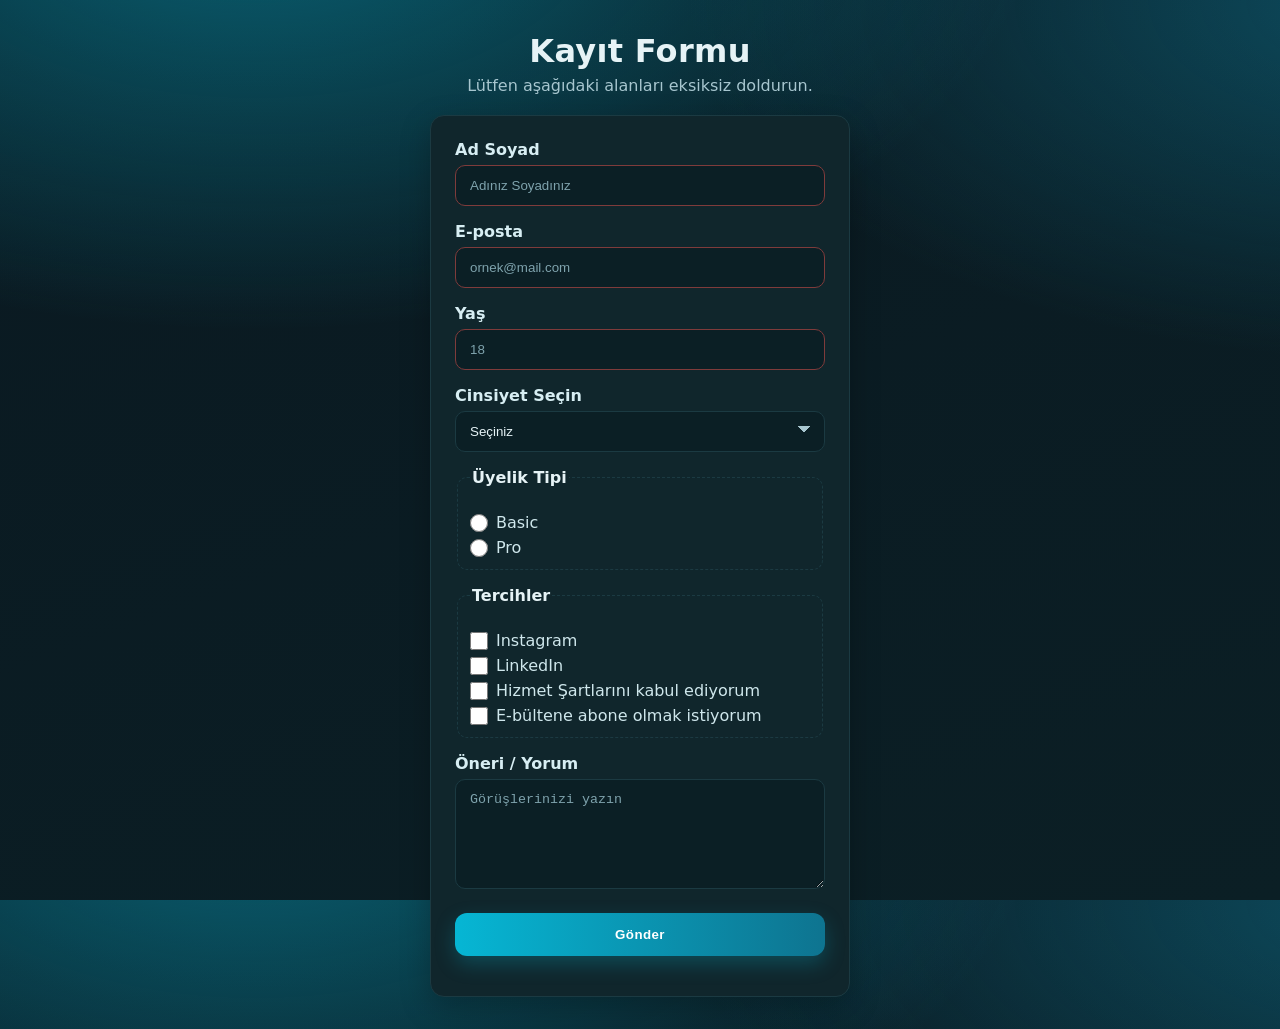
<file: index.html>
<!DOCTYPE html>
<html lang="tr">
<head>
  <meta charset="utf-8" />
  <meta name="viewport" content="width=device-width, initial-scale=1" />
  <title>Kayıt Formu</title>
  <!-- Stil daha sonra eklenecek -->
  <link rel="stylesheet" href="styles.css" />
</head>
<body>
  <main>
    <h1 id="title">Kayıt Formu</h1>
    <p id="description">Lütfen aşağıdaki alanları eksiksiz doldurun.</p>

    <form id="survey-form" action="thanks.html" method="get" novalidate target="_blank">

      <!-- İsim -->
      <div class="form-control">
        <label id="name-label" for="name">Ad Soyad</label>
        <input id="name" name="name" type="text" placeholder="Adınız Soyadınız" required />
      </div>

      <!-- E-posta -->
      <div class="form-control">
        <label id="email-label" for="email">E-posta</label>
        <input id="email" name="email" type="email" placeholder="ornek@mail.com" required />
      </div>

      <!-- Yaş / Sayı alanı -->
      <div class="form-control">
        <label id="number-label" for="number">Yaş</label>
        <input
          id="number"
          name="age"
          type="number"
          inputmode="numeric"
          min="10"
          max="120"
          placeholder="18"
          required
        />
      </div>

      <!-- Seçim Kutusu -->
      <div class="form-control">
        <label for="dropdown">Cinsiyet Seçin</label>
        <select id="dropdown" name="gender" required>
          <option value="" selected disabled>Seçiniz</option>
          <option value="female">Kadın</option>
          <option value="male">Erkek</option>
          <option value="other">Diğer</option>
          <option value="na">Belirtmek istemiyorum</option>
        </select>
      </div>

      <!-- Radyo Grubu -->
      <fieldset class="form-control">
        <legend>Üyelik Tipi</legend>
        <label>
          <input type="radio" name="plan" value="basic" required />
          Basic
        </label>
        <label>
          <input type="radio" name="plan" value="pro" />
          Pro
        </label>
      </fieldset>

      <!-- Onay Kutuları -->
      <fieldset class="form-control">
        <legend>Tercihler</legend>
        <label>
          <input type="checkbox" name="channels" value="instagram" />
          Instagram
        </label>
        <label>
          <input type="checkbox" name="channels" value="linkedin" />
          LinkedIn
        </label>
        <label>
          <input type="checkbox" name="tos" value="agree" required />
          Hizmet Şartlarını kabul ediyorum
        </label>
        <label>
          <input type="checkbox" name="newsletter" value="subscribe" />
          E-bültene abone olmak istiyorum
        </label>
      </fieldset>

      <!-- Metin Alanı -->
      <div class="form-control">
        <label for="comments">Öneri / Yorum</label>
        <textarea id="comments" name="comments" rows="4" placeholder="Görüşlerinizi yazın"></textarea>
      </div>

      <!-- Gönder -->
      <div class="form-control">
        <input id="submit" type="submit" value="Gönder" />
      </div>
    </form>
  </main>
</body>
</html>
</file>
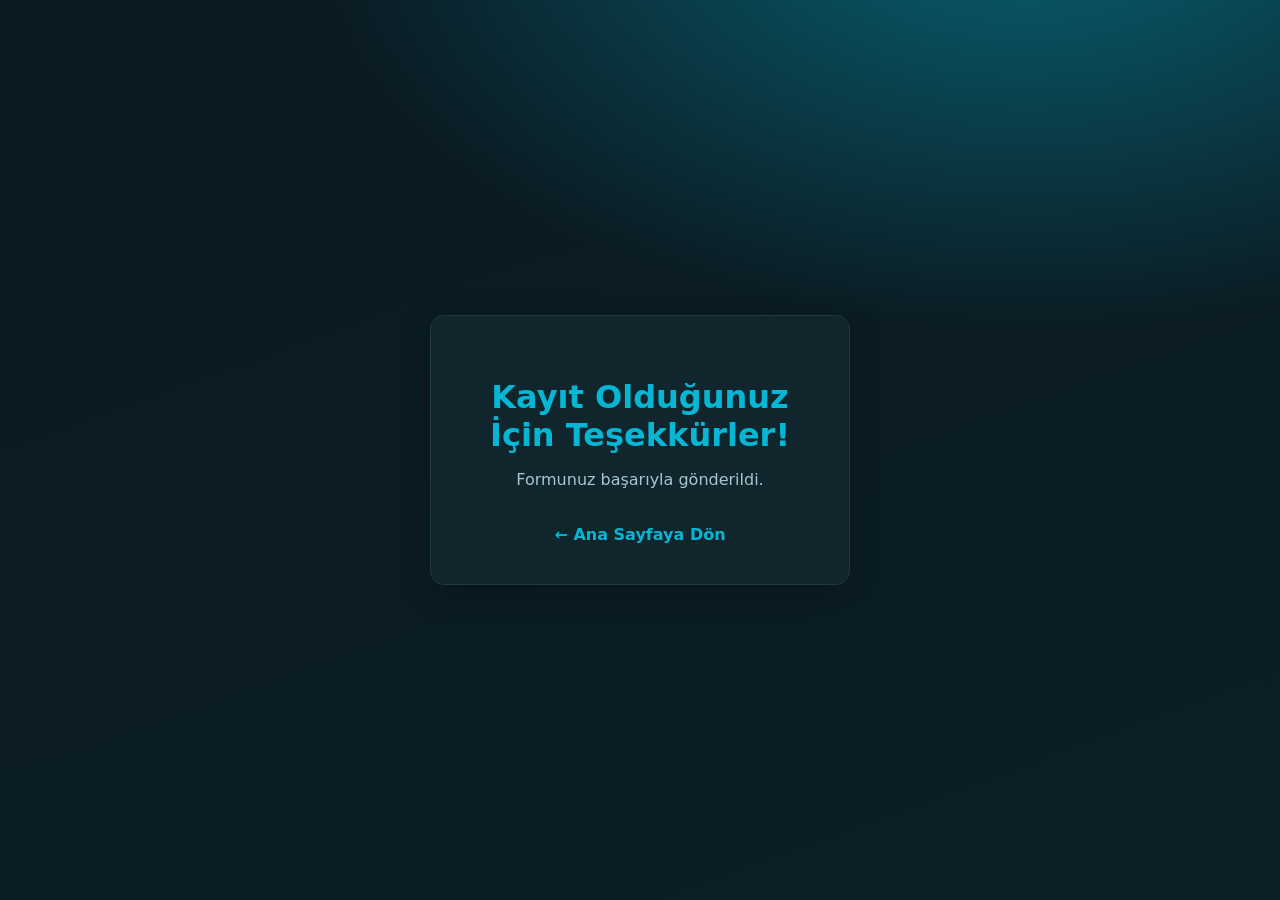
<file: thanks.html>
<!DOCTYPE html>
<html lang="tr">
<head>
  <meta charset="utf-8" />
  <meta name="viewport" content="width=device-width, initial-scale=1" />
  <title>Teşekkürler</title>
  <link rel="stylesheet" href="styles.css" />
  <style>
    body {
      display: grid;
      place-items: center;
      min-height: 100vh;
      background:
        radial-gradient(1200px 700px at 80% -10%, rgba(6,182,212,.45), transparent 60%),
        linear-gradient(160deg, #0a1921 0%, #0b1f25 100%);
      color: #e6f3f6;
      font-family: system-ui, -apple-system, Segoe UI, Roboto, Arial, sans-serif;
      text-align: center;
    }
    .box {
      background: #10262c;
      border: 1px solid #1b3a42;
      border-radius: 14px;
      padding: 40px 32px;
      max-width: 420px;
      box-shadow: 0 10px 30px rgba(0,0,0,.25);
    }
    h1 { color: #06B6D4; margin-bottom: 12px; }
    p { color: #a7c6cf; }
    a {
      display: inline-block;
      margin-top: 20px;
      text-decoration: none;
      color: #06B6D4;
      font-weight: 700;
    }
  </style>
</head>
<body>
  <div class="box">
    <h1>Kayıt Olduğunuz İçin Teşekkürler!</h1>
    <p>Formunuz başarıyla gönderildi.</p>
    <a href="index.html">← Ana Sayfaya Dön</a>
  </div>
</body>
</html>
</file>
<file: styles.css>
/* ====== Değişkenler ====== */
:root{
  --teal: #06B6D4;          
  --teal-700:#0E7490;       
  --ink:#e6f3f6;           
  --muted:#a7c6cf;          
  --card:#10262c;           
  --border:#1b3a42;         
  --radius:14px;
  --shadow: 0 10px 30px rgba(0,0,0,.25);
  --maxw: 420px;
}

/* ====== Genel ====== */
*{box-sizing:border-box}
html,body{height:100%}
body{
  margin:0;
  font-family: system-ui, -apple-system, Segoe UI, Roboto, Arial, sans-serif;
  color:var(--ink);
  background:
    radial-gradient(1300px 700px at 20% -10%, rgba(6,182,212,.45), transparent 60%),
    radial-gradient(1200px 600px at 110% 0%, rgba(14,116,144,.55), transparent 60%),
    linear-gradient(160deg, #0a1921 0%, #0b1f25 100%);
}

/* Sayfa hiyerarşisi */
main{
  min-height:100%;
  display:grid;
  place-items:center;
  padding:32px 16px;
}
#title{
  text-align:center;
  margin:0 0 6px 0;
  font-weight:800;
  letter-spacing:.3px;
}
#description{
  margin:0 0 20px 0;
  text-align:center;
  color:var(--muted);
}

/* ====== Form Kartı ====== */
#survey-form{
  width:100%;
  max-width:var(--maxw);
  background:var(--card);
  border:1px solid var(--border);
  border-radius:var(--radius);
  padding:24px;
  box-shadow:var(--shadow);
}

/* Grid aralık */
.form-control{margin-bottom:16px}

/* Label’lar */
label{display:block; font-weight:600; margin-bottom:6px; color:#d7eef3}
legend{font-weight:700; margin-bottom:8px}

/* Girişler */
input[type="text"],
input[type="email"],
input[type="number"],
select,
textarea{
  width:100%;
  background:#0b1f25;
  color:var(--ink);
  border:1.5px solid var(--border);
  border-radius:10px;
  padding:12px 14px;
  outline:none;
  transition:border-color .15s ease, box-shadow .15s ease;
}

/* Placeholder */
::placeholder{color:#7fa3ad}

/* Odak görünürlüğü */
input:focus,
select:focus,
textarea:focus{
  border-color:var(--teal);
  box-shadow:0 0 0 3px rgba(6,182,212,.25);
}


input:required:invalid{border-color:#7f3b3b}
input:required:valid{border-color:#2c7a7b}

/* Select görünümü */
select{
  appearance:none;
  background-image:
    linear-gradient(45deg, transparent 50%, var(--muted) 50%),
    linear-gradient(135deg, var(--muted) 50%, transparent 50%);
  background-position:
    calc(100% - 20px) calc(50% - 3px),
    calc(100% - 14px) calc(50% - 3px);
  background-size:6px 6px, 6px 6px;
  background-repeat:no-repeat;
}

/* Radio & Checkbox grupları */
fieldset{
  border:1px dashed var(--border);
  border-radius:10px;
  padding:12px 12px 6px;
}
fieldset label{
  display:flex;
  align-items:center;
  gap:8px;
  font-weight:500;
  color:#cfe7ec;
  margin:6px 0;
}
input[type="radio"],
input[type="checkbox"]{
  width:18px; height:18px; margin:0;
  accent-color:var(--teal);
}

/* Textarea */
textarea{resize:vertical; min-height:110px}

/* Gönder butonu */
#submit{
  width:100%;
  border:0;
  border-radius:12px;
  padding:14px 16px;
  background:linear-gradient(90deg, var(--teal), var(--teal-700));
  color:white;
  font-weight:800;
  letter-spacing:.4px;
  cursor:pointer;
  box-shadow:0 8px 20px rgba(6,182,212,.25);
  transition:transform .06s ease, box-shadow .15s ease;
}
#submit:hover{box-shadow:0 10px 26px rgba(6,182,212,.32)}
#submit:active{transform:translateY(1px)}


.form-control:has(#submit){margin-top:20px}
@media (max-width:420px){
  #survey-form{padding:18px}
}
</file>
